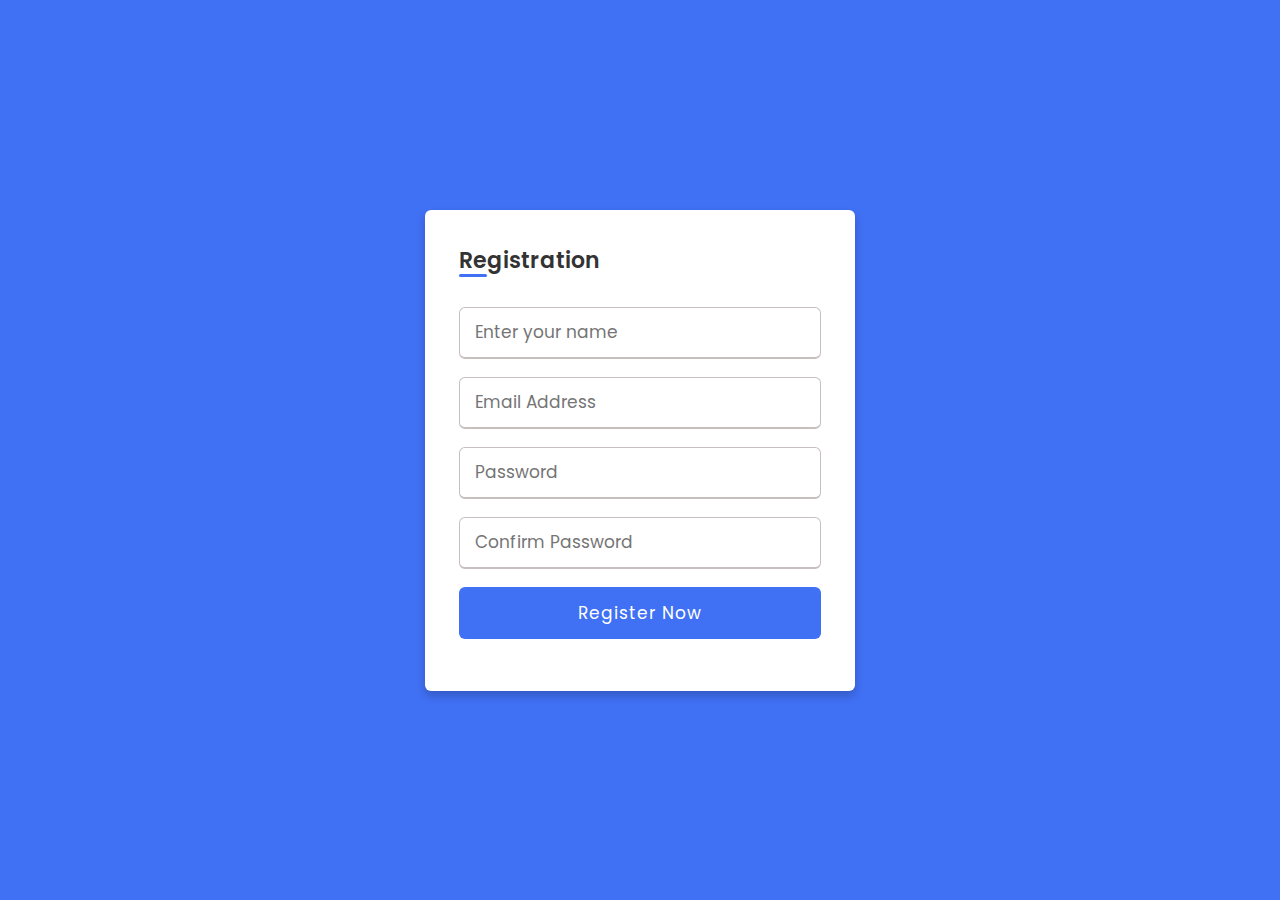
<file: index.html>
<!DOCTYPE html>
<html lang="en" dir="ltr">
  <head>
    <meta charset="UTF-8">
    <meta name="viewport" content="width=device-width, initial-scale=1.0">
    <title>Register</title> 
    <link rel="stylesheet" href="style.css">
   </head>
<body>
  <div class="wrapper">
    <h2>Registration</h2>
    <form action="./profile.html" id="signup" method="post" onsubmit="return validateForm()">
      <div class="input-box">
        <input type="text" id="name" name="fname" placeholder="Enter your name" required pattern="[A-Za-z\s]+" minlength="4" />
        <span class="span-field" id="nameError" style="color: red;"></span>
      </div>
      <div class="input-box">
        <input type="email" id="email" placeholder="Email Address" name="email" required />
        <span class="span-field" id="emailError" style="color: red;"></span>
      </div>
      <div class="input-box">
        <input type="password" id="password" name="password" placeholder="Password" required minlength="8" maxlength="16" />
        <span class="span-field" id="passwordError" style="color: red;"></span>
      </div>
      <div class="input-box">
        <input type="password" id="confirmPassword" placeholder="Confirm Password" required>
        <span class="span-field" id="conPassError" style="color: red;"></span>
      </div>
      <div class="input-box button">
        <input type="Submit" value="Register Now">
      </div>
    </form>
  </div>

  <script src="index.js"></script>

</body>
</html>
</file>
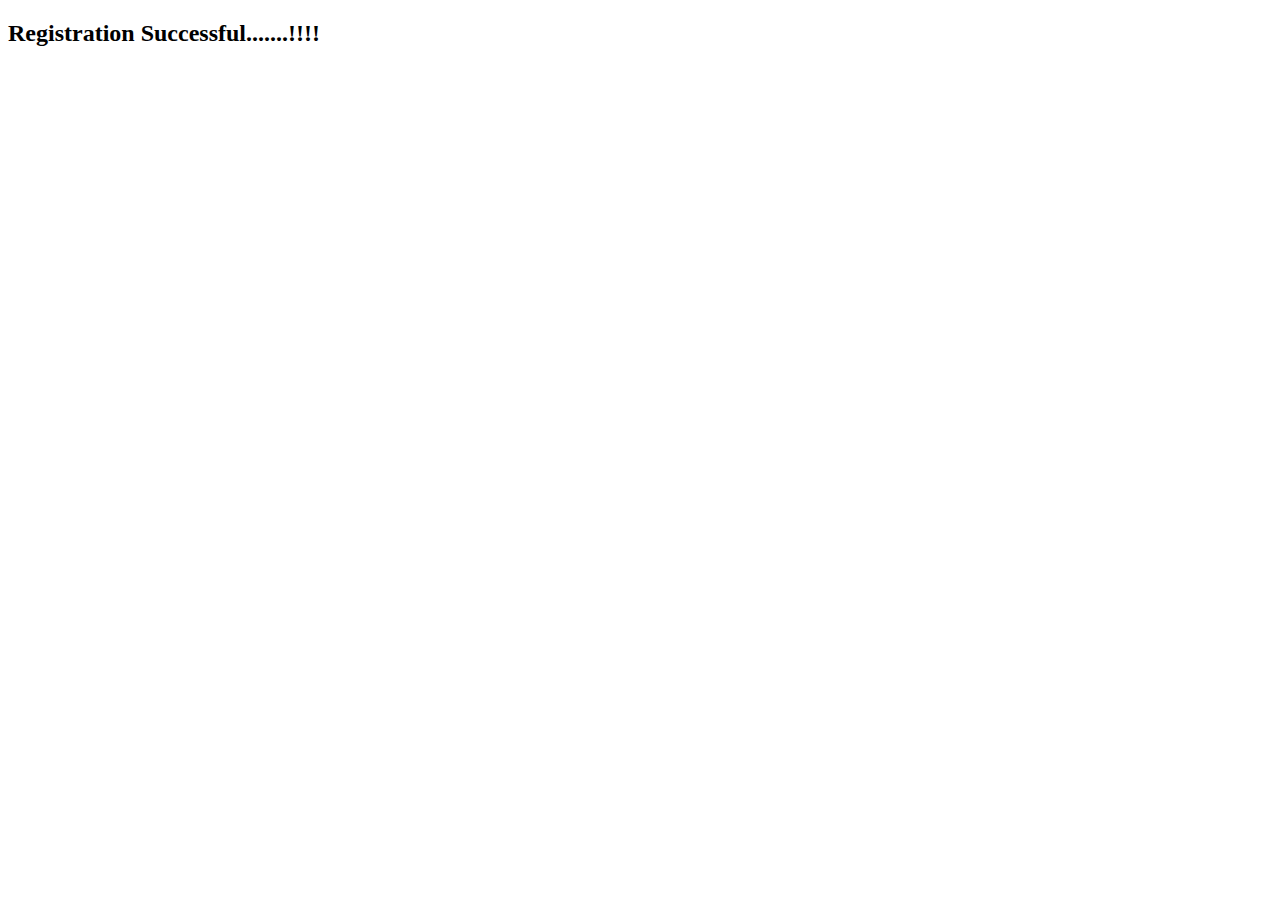
<file: profile.html>
<!DOCTYPE html>
<html lang="en">
<head>
    <meta charset="UTF-8">
    <meta name="viewport" content="width=device-width, initial-scale=1.0">
    <title>Form</title>
</head>
<body>
    <h2>Registration Successful.......!!!!</h2>
</body>
</html>
</file>
<file: style.css>
@import url('https://fonts.googleapis.com/css?family=Poppins:400,500,600,700&display=swap');
*{
  margin: 0;
  padding: 0;
  box-sizing: border-box;
  font-family: 'Poppins', sans-serif;
}
body{
  min-height: 100vh;
  display: flex;
  align-items: center;
  justify-content: center;
  background: #4070f4;
}
.wrapper{
  position: relative;
  max-width: 430px;
  width: 100%;
  background: #fff;
  padding: 34px;
  border-radius: 6px;
  box-shadow: 0 5px 10px rgba(0,0,0,0.2);
}
.wrapper h2{
  position: relative;
  font-size: 22px;
  font-weight: 600;
  color: #333;
}
.wrapper h2::before{
  content: '';
  position: absolute;
  left: 0;
  bottom: 0;
  height: 3px;
  width: 28px;
  border-radius: 12px;
  background: #4070f4;
}
.wrapper form{
  margin-top: 30px;
}
.wrapper form .input-box{
  height: 52px;
  margin: 18px 0;
}
form .input-box input{
  height: 100%;
  width: 100%;
  outline: none;
  padding: 0 15px;
  font-size: 17px;
  font-weight: 400;
  color: #333;
  border: 1.5px solid #C7BEBE;
  border-bottom-width: 2.5px;
  border-radius: 6px;
  transition: all 0.3s ease;
}
.input-box input:focus,
.input-box input:valid{
  border-color: #4070f4;
}
form .policy{
  display: flex;
  align-items: center;
}
form h3{
  color: #707070;
  font-size: 14px;
  font-weight: 500;
  margin-left: 10px;
}
.input-box.button input{
  color: #fff;
  letter-spacing: 1px;
  border: none;
  background: #4070f4;
  cursor: pointer;
}
.input-box.button input:hover{
  background: #0e4bf1;
}
form .text h3{
 color: #333;
 width: 100%;
 text-align: center;
}
form .text h3 a{
  color: #4070f4;
  text-decoration: none;
}
form .text h3 a:hover{
  text-decoration: underline;
}
.error {
    color: red;
    font-size: 12px;
}
input:invalid {
    border-color: red;
}
input:valid {
    border-color: green;
}
.span-field{
    padding: 35px 35px 0 35px;
    font-weight: 300;
}
</file>
